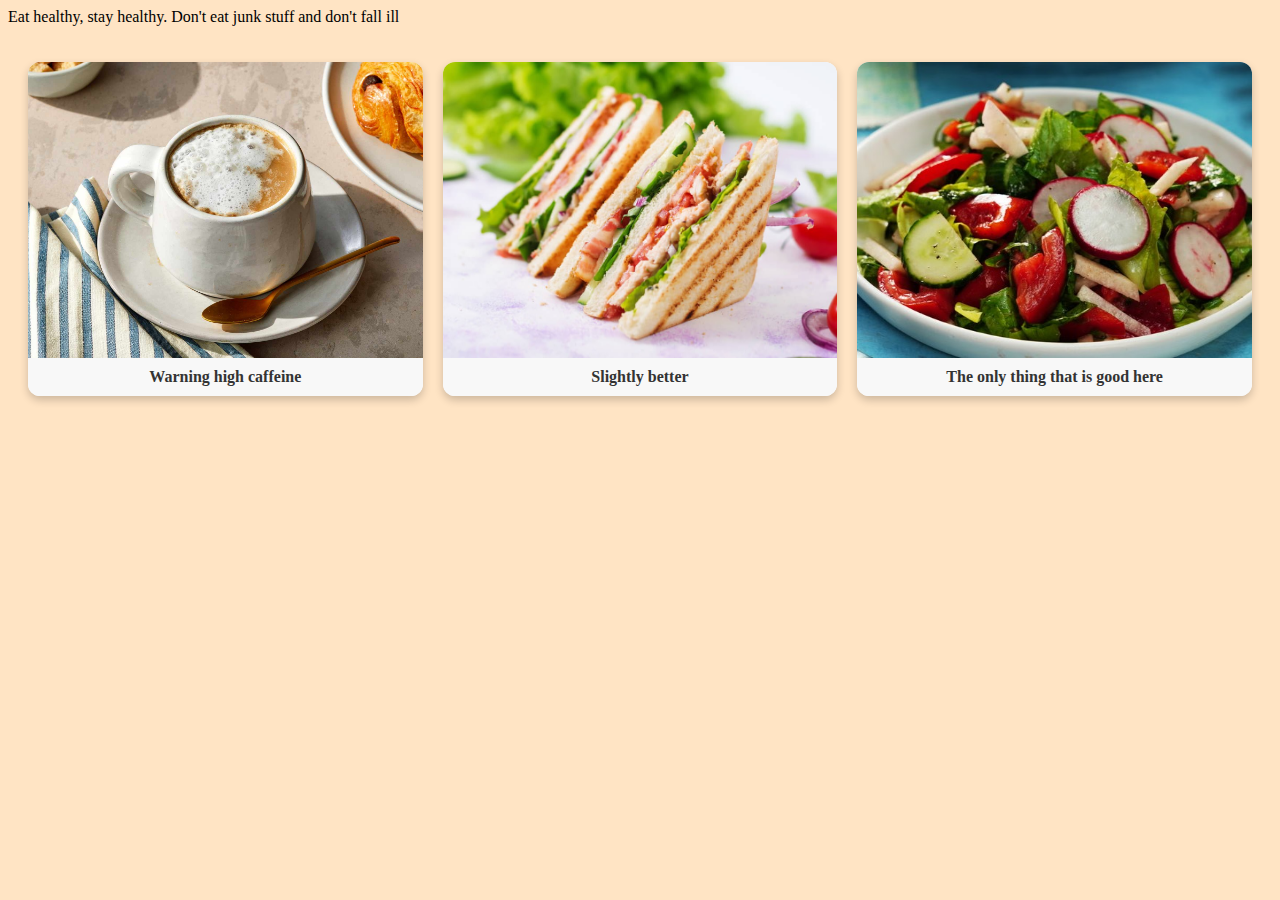
<file: b11/home.html>
<html>
    <head>
       <title>Home page</title>
       <link rel="stylesheet" href="homestyle.css"> 
    </head>
    
    <body>
        <p>Eat healthy, stay healthy. Don't eat junk stuff and don't fall ill</p>
        <div class="photo_gallery">
            <div class="card">
                <img src="assets/coffee.jpg">
                <div class="card_text">Warning high caffeine</div>
            </div>
            <div class="card">
                <img src="assets/sandwich.jpg">
                <div class="card_text">Slightly better</div>
            </div>
            <div class="card">
                <img src="assets/vegsalad.jpg">
                <div class="card_text">The only thing that is good here</div>
            </div>
        </div>
    </body>
</html>
</file>
<file: b11/homestyle.css>
body{
    background-color: bisque;
}

/* Container for cards */
.photo_gallery {
    display: grid;
   grid-template-columns: repeat(auto-fit, minmax(250px, 1fr));
    gap: 20px;
    padding: 20px;
}

.card {
    background: white;
    border-radius: 12px;
    overflow: hidden;
    box-shadow: 0 4px 8px rgba(0, 0, 0, 0.2);
    text-align: center;
    transition: transform 0.3s ease;
}

.card:hover {
    transform: scale(1.05);
}

.card img {
    width: 100%;
    aspect-ratio: 4 / 3; 
    object-fit: cover;
    display: block;
}

.card_text {
    padding: 10px;
    font-size: 16px;
    font-weight: bold;
    color: #333;
    background: #f8f8f8;
}
</file>
